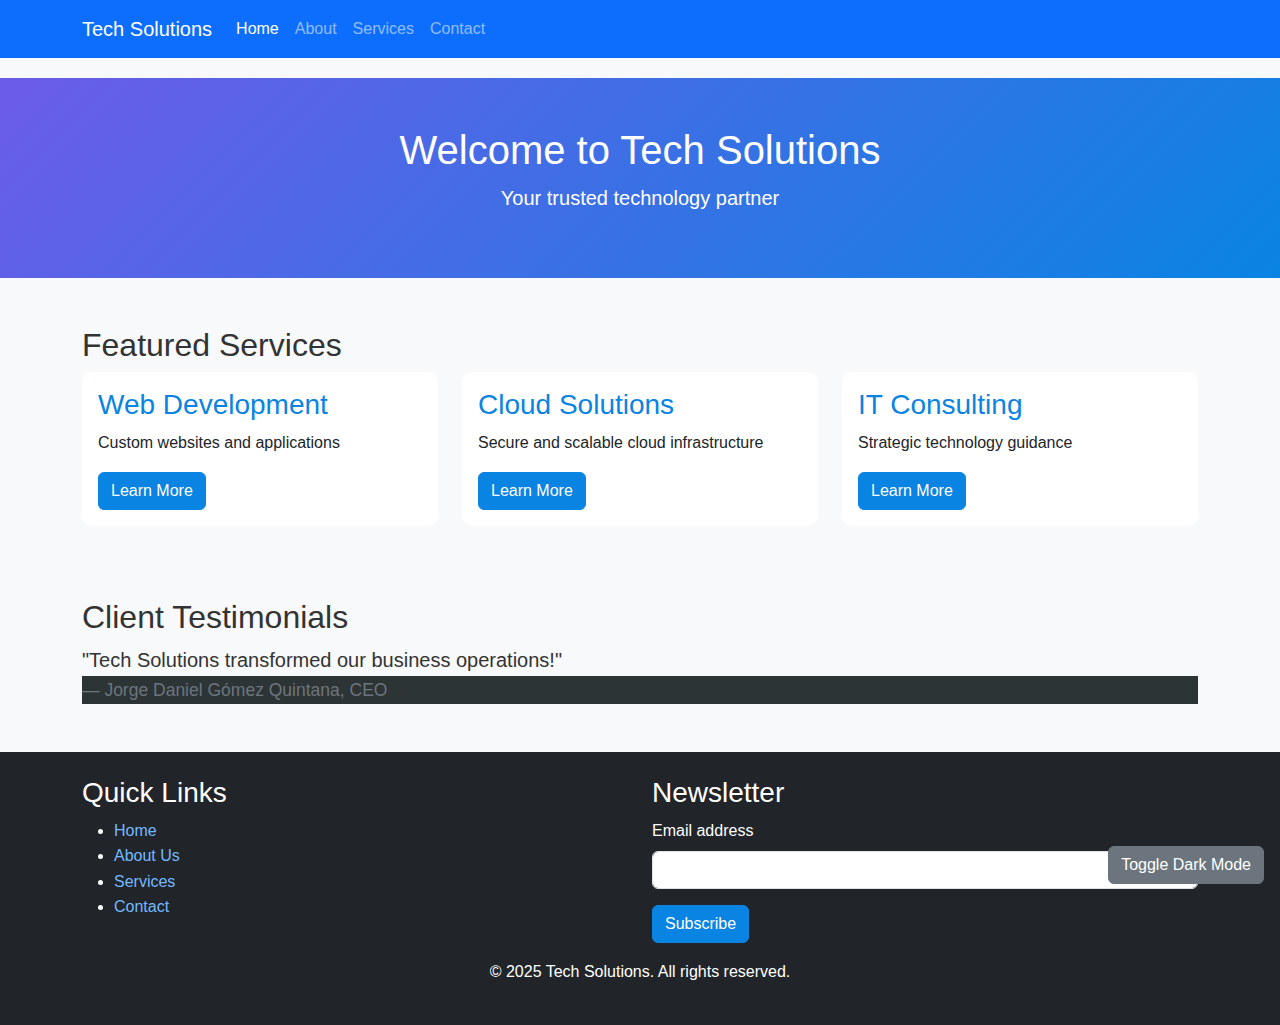
<file: Week 8/homepage/index.html>
<!DOCTYPE html>
<html lang="en">
<head>
    <meta charset="UTF-8">
    <meta name="viewport" content="width=device-width, initial-scale=1.0">
    <title>Home - Tech Solutions</title>
    <link href="https://cdn.jsdelivr.net/npm/bootstrap@5.3.3/dist/css/bootstrap.min.css" rel="stylesheet">
    <link href="styles.css" rel="stylesheet">
</head>
<body>
    <nav class="navbar navbar-expand-lg navbar-dark bg-primary">
        <div class="container">
            <a class="navbar-brand" href="index.html">Tech Solutions</a>
            <button class="navbar-toggler" type="button" data-bs-toggle="collapse" data-bs-target="#navbarNav">
                <span class="navbar-toggler-icon"></span>
            </button>
            <div class="collapse navbar-collapse" id="navbarNav">
                <ul class="navbar-nav">
                    <li class="nav-item">
                        <a class="nav-link active" href="index.html">Home</a>
                    </li>
                    <li class="nav-item">
                        <a class="nav-link" href="about.html">About</a>
                    </li>
                    <li class="nav-item">
                        <a class="nav-link" href="services.html">Services</a>
                    </li>
                    <li class="nav-item">
                        <a class="nav-link" href="contact.html">Contact</a>
                    </li>
                </ul>
            </div>
        </div>
    </nav>

    <header class="bg-light py-5 text-center">
        <div class="container">
            <h1>Welcome to Tech Solutions</h1>
            <p class="lead">Your trusted technology partner</p>
        </div>
    </header>

    <main class="container my-5">
        <section>
            <h2>Featured Services</h2>
            <div class="row">
                <div class="col-md-4 mb-4">
                    <div class="card h-100">
                        <div class="card-body">
                            <h3 class="card-title">Web Development</h3>
                            <p class="card-text">Custom websites and applications</p>
                            <button class="btn btn-primary learn-more">Learn More</button>
                        </div>
                    </div>
                </div>
                <div class="col-md-4 mb-4">
                    <div class="card h-100">
                        <div class="card-body">
                            <h3 class="card-title">Cloud Solutions</h3>
                            <p class="card-text">Secure and scalable cloud infrastructure</p>
                            <button class="btn btn-primary learn-more">Learn More</button>
                        </div>
                    </div>
                </div>
                <div class="col-md-4 mb-4">
                    <div class="card h-100">
                        <div class="card-body">
                            <h3 class="card-title">IT Consulting</h3>
                            <p class="card-text">Strategic technology guidance</p>
                            <button class="btn btn-primary learn-more">Learn More</button>
                        </div>
                    </div>
                </div>
            </div>
        </section>

        <section class="mt-5">
            <h2>Client Testimonials</h2>
            <blockquote class="blockquote">
                <p>"Tech Solutions transformed our business operations!"</p>
                <footer class="blockquote-footer">Jorge Daniel Gómez Quintana, CEO</footer>
            </blockquote>
        </section>
    </main>

    <footer class="bg-dark text-white py-4">
        <div class="container">
            <div class="row">
                <div class="col-md-6">
                    <h3>Quick Links</h3>
                    <ul>
                        <li><a href="index.html">Home</a></li>
                        <li><a href="about.html">About Us</a></li>
                        <li><a href="services.html">Services</a></li>
                        <li><a href="contact.html">Contact</a></li>
                    </ul>
                </div>
                <div class="col-md-6">
                    <h3>Newsletter</h3>
                    <form id="newsletterForm">
                        <div class="mb-3">
                            <label for="emailInput" class="form-label">Email address</label>
                            <input type="email" class="form-control" id="emailInput" required>
                        </div>
                        <button type="submit" class="btn btn-primary">Subscribe</button>
                    </form>
                </div>
            </div>
            <p class="text-center mt-3">&copy; 2025 Tech Solutions. All rights reserved.</p>
        </div>
    </footer>

    <script src="https://cdn.jsdelivr.net/npm/bootstrap@5.3.3/dist/js/bootstrap.bundle.min.js"></script>
    <script>
        // JavaScript for interactive elements
        document.querySelectorAll('.learn-more').forEach(button => {
            button.addEventListener('click', () => {
                alert('Thanks for your interest! Please visit our Services page for details.');
            });
        });

        document.getElementById('newsletterForm').addEventListener('submit', (e) => {
            e.preventDefault();
            const email = document.getElementById('emailInput').value;
            alert(`Thank you for subscribing with ${email}!`);
            e.target.reset();
        });

        // Dark mode toggle
        const darkModeToggle = document.createElement('button');
        darkModeToggle.className = 'btn btn-secondary position-fixed bottom-0 end-0 m-3';
        darkModeToggle.textContent = 'Toggle Dark Mode';
        document.body.appendChild(darkModeToggle);

        darkModeToggle.addEventListener('click', () => {
            document.body.classList.toggle('dark-mode');
        });
    </script>
</body>
</html>
</file>
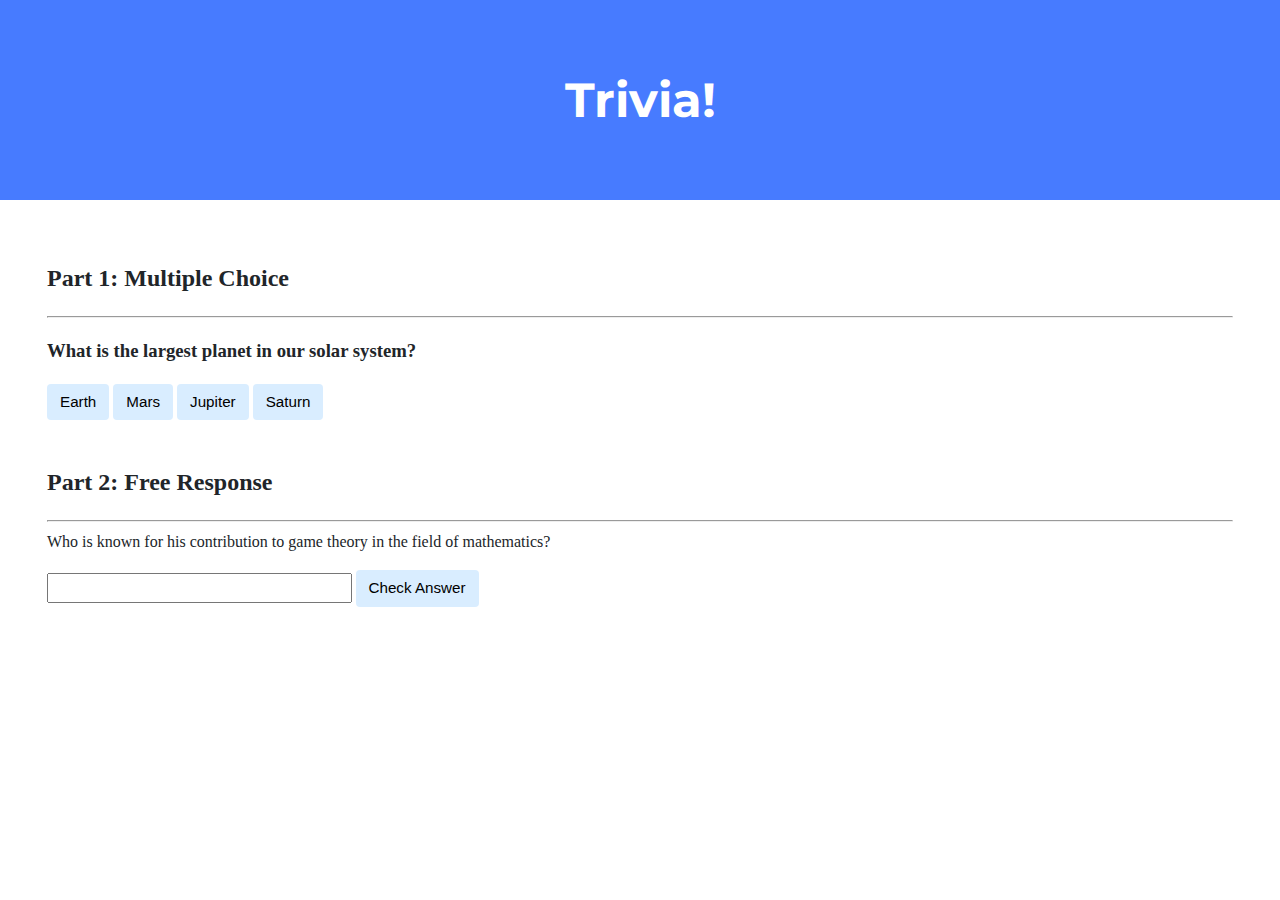
<file: Week 8/trivia/index.html>
<!DOCTYPE html>

<html lang="en">
    <head>
        <link href="https://fonts.googleapis.com/css2?family=Montserrat:wght@500&display=swap" rel="stylesheet">
        <link href="styles.css" rel="stylesheet">
        <title>Trivia!</title>
        <script>
            // TODO: Add code to check answers to questions
        </script>
    </head>
    <body>
        <div class="header">
            <h1>Trivia!</h1>
        </div>

        <div class="container">
            <div class="section">
                <h2>Part 1: Multiple Choice </h2>
                <hr>
                <!-- TODO: Add multiple choice question here -->
                 <h3>What is the largest planet in our solar system?</h3>
                 <p id="status"></p>
                 <button id="incorrect">Earth</button>
                 <button id="incorrect">Mars</button>
                 <button id="correct">Jupiter</button>
                 <button id="incorrect">Saturn</button>

                 <script>
                    let correct = document.querySelector('#correct');
                    let incorrect = document.querySelectorAll('#incorrect');
                    let status = document.querySelector('"status');

                    correct.onclick = function(){
                        correct.style.backgroundColor = 'green';
                        status.innerHTML = "Correct!";
                    };

                    for(let i = 0; i < incorrect.length; i++)
                    {
                        incorrect[i].onclick = function(){
                            incorrect[i].style.backgroundColor = 'red';
                            status.innerHTML = "Incorrect!";
                        };
                    }
                 </script>
            </div>

            <div class="section">
                <h2>Part 2: Free Response</h2>
                <hr>
                <!-- TODO: Add free response question here -->
                 <hr3>Who is known for his contribution to game theory in the field of mathematics?</hr3>
                 <p id="status2"></p>

                 <form>
                    <input type="text" id ="value">
                    <button>Check Answer</button>

                    <script>
                        document.addEventListener('submit', function(){
                            let status2 = document.querySelector('#status2');
                            let value = document.querySelector('#value');

                            if(value.value == 'John Nash' || value.value == 'john nash' || value.value == 'JOHN NASH' || value.value == 'John nash' || value.value == 'john Nash'){
                                value.style.backgroundColor = 'green';
                                status2.innerHTML = 'Correct!';
                            }
                            else{
                                value.style.backgroundColor = 'red';
                                status2.innerHTML = 'Incorrect!';
                            }
                        });
                    </script>
                 </form>
            </div>
        </div>
    </body>
</html>
</file>
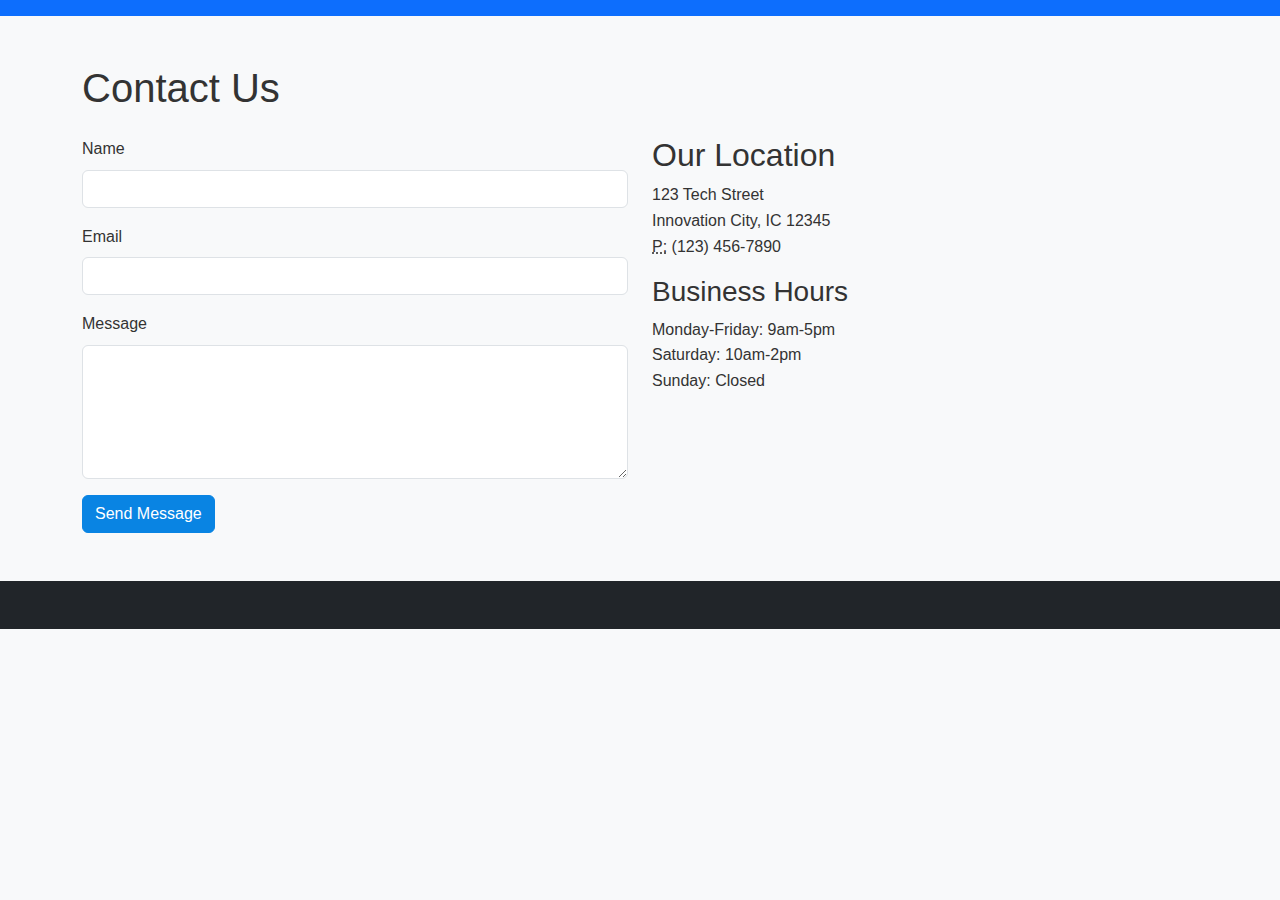
<file: Week 8/homepage/contact.html>
<!DOCTYPE html>
<html lang="en">
<head>
    <meta charset="UTF-8">
    <meta name="viewport" content="width=device-width, initial-scale=1.0">
    <title>Contact - Tech Solutions</title>
    <link href="https://cdn.jsdelivr.net/npm/bootstrap@5.3.3/dist/css/bootstrap.min.css" rel="stylesheet">
    <link href="styles.css" rel="stylesheet">
</head>
<body>
    <nav class="navbar navbar-expand-lg navbar-dark bg-primary">
        <!-- Same navigation as index.html -->
    </nav>

    <main class="container my-5">
        <h1>Contact Us</h1>

        <div class="row mt-4">
            <div class="col-md-6">
                <form id="contactForm">
                    <div class="mb-3">
                        <label for="name" class="form-label">Name</label>
                        <input type="text" class="form-control" id="name" required>
                    </div>
                    <div class="mb-3">
                        <label for="email" class="form-label">Email</label>
                        <input type="email" class="form-control" id="email" required>
                    </div>
                    <div class="mb-3">
                        <label for="message" class="form-label">Message</label>
                        <textarea class="form-control" id="message" rows="5" required></textarea>
                    </div>
                    <button type="submit" class="btn btn-primary">Send Message</button>
                </form>
            </div>
            <div class="col-md-6">
                <h2>Our Location</h2>
                <address>
                    123 Tech Street<br>
                    Innovation City, IC 12345<br>
                    <abbr title="Phone">P:</abbr> (123) 456-7890
                </address>

                <h3>Business Hours</h3>
                <p>Monday-Friday: 9am-5pm<br>
                Saturday: 10am-2pm<br>
                Sunday: Closed</p>
            </div>
        </div>
    </main>

    <footer class="bg-dark text-white py-4">
        <!-- Same footer as index.html -->
    </footer>

    <script src="https://cdn.jsdelivr.net/npm/bootstrap@5.3.3/dist/js/bootstrap.bundle.min.js"></script>
    <script>
        document.getElementById('contactForm').addEventListener('submit', (e) => {
            e.preventDefault();
            alert('Thank you for your message! We will contact you soon.');
            e.target.reset();
        });
    </script>
</body>
</html>
</file>
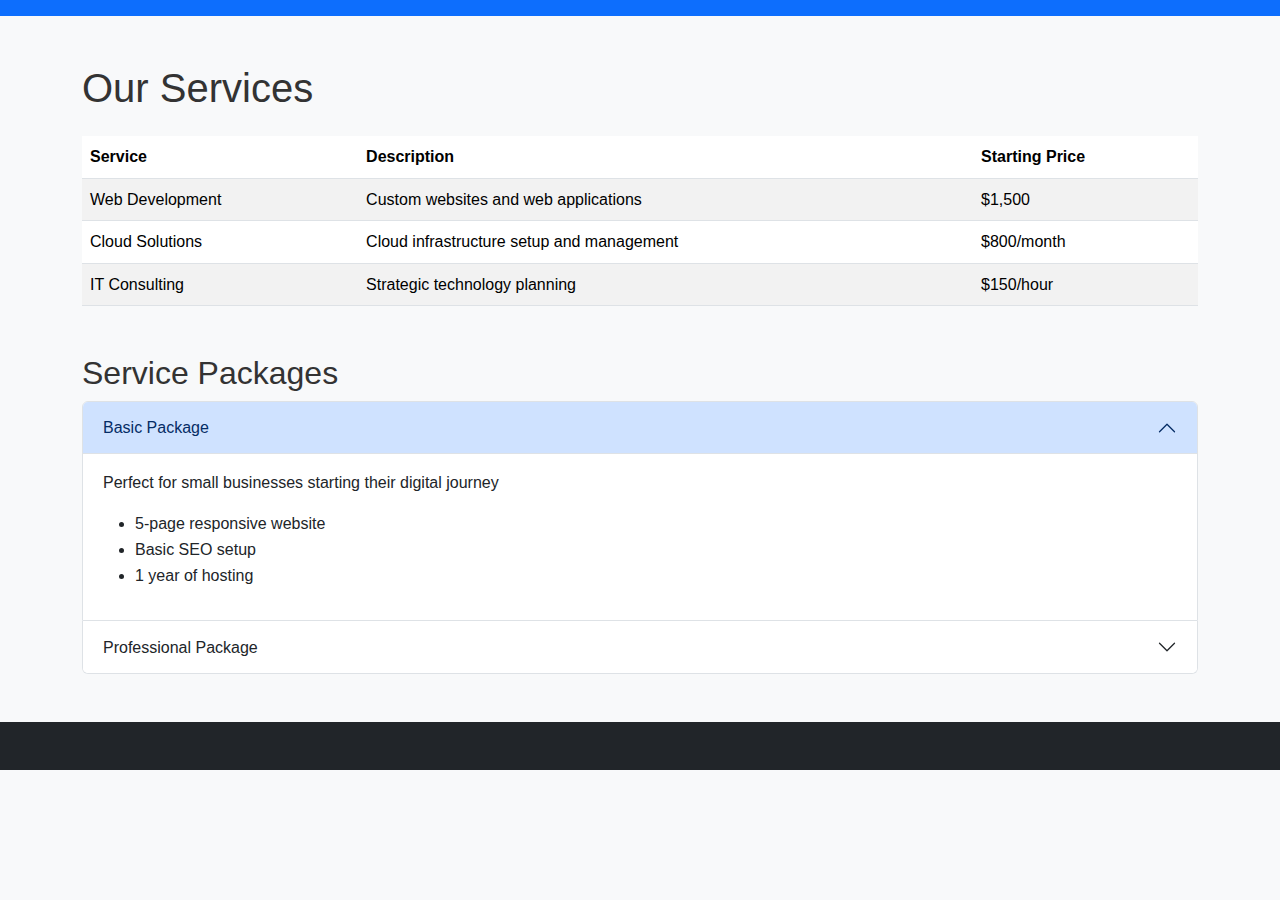
<file: Week 8/homepage/services.html>
<!DOCTYPE html>
<html lang="en">
<head>
    <meta charset="UTF-8">
    <meta name="viewport" content="width=device-width, initial-scale=1.0">
    <title>Services - Tech Solutions</title>
    <link href="https://cdn.jsdelivr.net/npm/bootstrap@5.3.3/dist/css/bootstrap.min.css" rel="stylesheet">
    <link href="styles.css" rel="stylesheet">
</head>
<body>
    <nav class="navbar navbar-expand-lg navbar-dark bg-primary">
        <!-- Same navigation as index.html -->
    </nav>

    <main class="container my-5">
        <h1>Our Services</h1>

        <table class="table table-striped mt-4">
            <thead>
                <tr>
                    <th>Service</th>
                    <th>Description</th>
                    <th>Starting Price</th>
                </tr>
            </thead>
            <tbody>
                <tr>
                    <td>Web Development</td>
                    <td>Custom websites and web applications</td>
                    <td>$1,500</td>
                </tr>
                <tr>
                    <td>Cloud Solutions</td>
                    <td>Cloud infrastructure setup and management</td>
                    <td>$800/month</td>
                </tr>
                <tr>
                    <td>IT Consulting</td>
                    <td>Strategic technology planning</td>
                    <td>$150/hour</td>
                </tr>
            </tbody>
        </table>

        <div class="mt-5">
            <h2>Service Packages</h2>
            <div class="accordion" id="servicesAccordion">
                <div class="accordion-item">
                    <h3 class="accordion-header">
                        <button class="accordion-button" type="button" data-bs-toggle="collapse" data-bs-target="#basicPackage">
                            Basic Package
                        </button>
                    </h3>
                    <div id="basicPackage" class="accordion-collapse collapse show" data-bs-parent="#servicesAccordion">
                        <div class="accordion-body">
                            <p>Perfect for small businesses starting their digital journey</p>
                            <ul>
                                <li>5-page responsive website</li>
                                <li>Basic SEO setup</li>
                                <li>1 year of hosting</li>
                            </ul>
                        </div>
                    </div>
                </div>
                <div class="accordion-item">
                    <h3 class="accordion-header">
                        <button class="accordion-button collapsed" type="button" data-bs-toggle="collapse" data-bs-target="#proPackage">
                            Professional Package
                        </button>
                    </h3>
                    <div id="proPackage" class="accordion-collapse collapse" data-bs-parent="#servicesAccordion">
                        <div class="accordion-body">
                            <!-- Package details -->
                        </div>
                    </div>
                </div>
            </div>
        </div>
    </main>

    <footer class="bg-dark text-white py-4">
        <!-- Same footer as index.html -->
    </footer>

    <!-- Same scripts as index.html -->
</body>
</html>
</file>
<file: Week 8/homepage/styles.css>
/* Custom Styles */
body {
    font-family: 'Segoe UI', Tahoma, Geneva, Verdana, sans-serif;
    line-height: 1.6;
    color: #333;
    background-color: #f8f9fa;
}

.dark-mode {
    background-color: #121212;
    color: #f8f9fa;
}

.navbar {
    margin-bottom: 20px;
}

header {
    background: linear-gradient(135deg, #6c5ce7, #0984e3);
    color: white;
}

.card {
    transition: transform 0.3s, box-shadow 0.3s;
    border: none;
    border-radius: 10px;
    overflow: hidden;
}

.card:hover {
    transform: translateY(-5px);
    box-shadow: 0 10px 20px rgba(0,0,0,0.1);
}

.card-title {
    color: #0984e3;
}

.btn-primary {
    background-color: #0984e3;
    border-color: #0984e3;
}

.btn-primary:hover {
    background-color: #0767b1;
    border-color: #0767b1;
}

footer {
    background-color: #2d3436;
    color: white;
    margin-top: 40px;
}

footer a {
    color: #74b9ff;
    text-decoration: none;
}

footer a:hover {
    text-decoration: underline;
}

/* Responsive adjustments */
@media (max-width: 768px) {
    .display-4 {
        font-size: 2.5rem;
    }

    .card {
        margin-bottom: 20px;
    }
}

/* Form styling */
.form-control:focus {
    border-color: #0984e3;
    box-shadow: 0 0 0 0.25rem rgba(9, 132, 227, 0.25);
}
</file>
<file: Week 8/trivia/styles.css>
body {
    background-color: #fff;
    color: #212529;
    font-size: 1rem;
    font-weight: 400;
    line-height: 1.5;
    margin: 0;
    text-align: left;
}

.container {
    margin-left: auto;
    margin-right: auto;
    padding-left: 15px;
    padding-right: 15px;
}

.header {
    background-color: #477bff;
    color: #fff;
    margin-bottom: 2rem;
    padding: 2rem 1rem;
    text-align: center;
}

.section {
    padding: 0.5rem 2rem 1rem 2rem;
}

.section:hover {
    background-color: #f5f5f5;
    transition: color 2s ease-in-out, background-color 0.15s ease-in-out;
}

h1 {
    font-family: 'Montserrat', sans-serif;
    font-size: 48px;
}

button, input[type="submit"] {
    background-color: #d9edff;
    border: 1px solid transparent;
    border-radius: 0.25rem;
    font-size: 0.95rem;
    font-weight: 400;
    line-height: 1.5;
    padding: 0.375rem 0.75rem;
    text-align: center;
    transition: color 0.15s ease-in-out, background-color 0.15s ease-in-out, border-color 0.15s ease-in-out, box-shadow 0.15s ease-in-out;
    vertical-align: middle;
}


input[type="text"] {
    line-height: 1.8;
    width: 25%;
}

input[type="text"]:hover {
    background-color: #f5f5f5;
    transition: color 2s ease-in-out, background-color 0.15s ease-in-out;
}
</file>
